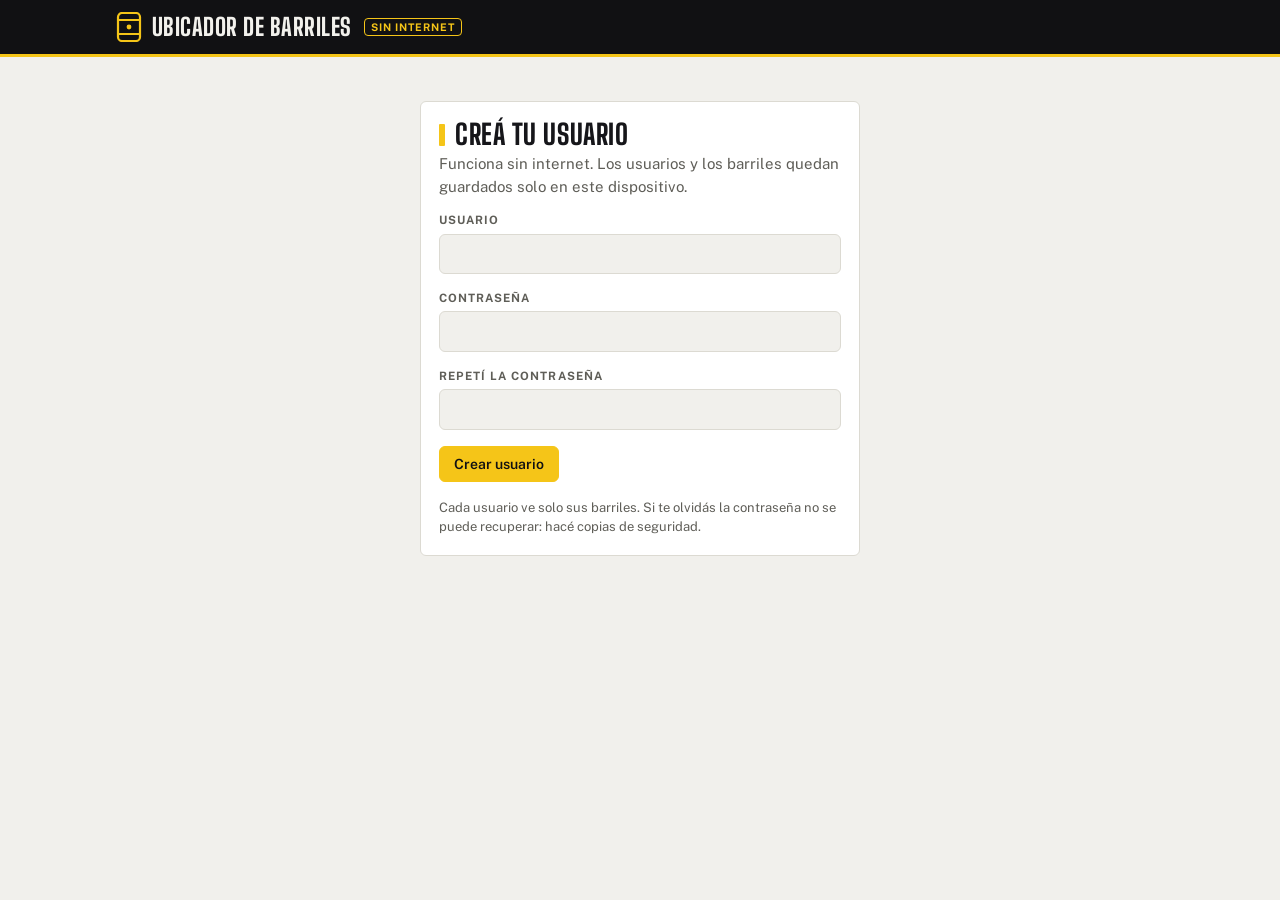
<file: local/index.html>
<!doctype html>
<html lang="es">
<head>
<meta charset="utf-8">
<meta name="viewport" content="width=device-width,initial-scale=1,viewport-fit=cover">
<title>Barriles Local</title>
<meta name="description" content="Dónde está cada barril y qué cerveza tiene. Funciona sin internet; los datos quedan en este dispositivo.">
<meta name="theme-color" content="#111113">
<link rel="manifest" href="manifest.webmanifest">
<link rel="icon" href="icons/icon-192.png" type="image/png">
<link rel="apple-touch-icon" href="icons/icon-180.png">
<meta name="apple-mobile-web-app-capable" content="yes">
<meta name="mobile-web-app-capable" content="yes">
<meta name="apple-mobile-web-app-title" content="Barriles Local">
<meta name="apple-mobile-web-app-status-bar-style" content="black">
<link rel="stylesheet" href="styles.css?v=8">
</head>
<body>
<header class="top">
  <div class="wrap">
    <a class="brand" href="./">
      <svg width="26" height="30" viewBox="0 0 26 30" aria-hidden="true"><rect x="2" y="1" width="22" height="28" rx="4" fill="none" stroke="currentColor" stroke-width="2.2"/><path d="M2 8h22M2 22h22" stroke="currentColor" stroke-width="2.2"/><circle cx="13" cy="15" r="2.4" fill="currentColor"/></svg>
      <span>Ubicador de Barriles<br><span class="bizname" id="bizName"></span></span>
      <span class="local-tag">Sin internet</span>
    </a>
    <nav class="tabs" aria-label="Secciones">
      <button type="button" data-tab="barriles" aria-current="true">Barriles</button>
      <button type="button" data-tab="etiquetas">Etiquetas QR</button>
      <button type="button" data-tab="ajustes">Ajustes</button>
    </nav>
    <form class="find" id="findForm">
      <input id="findInput" placeholder="Código de barril" aria-label="Buscar barril por código" autocomplete="off">
      <button class="btn primary sm" type="submit">Ver</button>
    </form>
    <div class="session">
      <button class="btn primary sm" type="button" id="btnScan" aria-label="Escanear el QR de un barril" title="Escanear QR"><svg width="16" height="16" viewBox="0 0 24 24" aria-hidden="true" fill="none" stroke="currentColor" stroke-width="2.2"><path d="M4 8V5a1 1 0 0 1 1-1h3M16 4h3a1 1 0 0 1 1 1v3M20 16v3a1 1 0 0 1-1 1h-3M8 20H5a1 1 0 0 1-1-1v-3"/><path d="M8 12h8"/></svg> Escanear</button>
      <button class="btn ghost-dark sm" type="button" id="btnInstalar" hidden>Instalar app</button>
      <span id="userBox" hidden><span id="userName" class="mail"></span> <button class="btn ghost-dark sm" type="button" id="btnSalir">Salir</button></span>
    </div>
  </div>
</header>

<main class="wrap">
  <div id="storeErr" class="notice danger" hidden>Este navegador no deja guardar datos (puede ser una ventana privada). Abrí la app en una ventana normal o instalala.</div>
  <div id="backupNote" class="notice backup-warn" hidden>
    <span id="backupMsg"></span>
    <button class="btn sm" type="button" id="backupNow">Hacer copia ahora</button>
  </div>

  <!-- INGRESO -->
  <section id="v-login" hidden>
    <div class="panel login-box">
      <div class="seg" id="loginTabs" role="group" aria-label="Ingresar o crear usuario">
        <button type="button" data-m="ingresar" aria-pressed="true">Ingresar</button>
        <button type="button" data-m="crear" aria-pressed="false">Crear usuario</button>
      </div>
      <h2 class="sec" id="lgTitle">Ingresar</h2>
      <p class="lead">Funciona sin internet. Los usuarios y los barriles quedan guardados solo en este dispositivo.</p>
      <p class="notice" id="lgLegacy" hidden></p>
      <form id="lgForm" class="stack" style="margin-top:14px">
        <label class="field"><span class="label">Usuario</span><input id="lgUser" required autocomplete="username" autocapitalize="none" spellcheck="false"></label>
        <label class="field"><span class="label">Contraseña</span><input id="lgPass" type="password" required autocomplete="current-password"></label>
        <label class="field" id="lgPass2Box" hidden><span class="label">Repetí la contraseña</span><input id="lgPass2" type="password" autocomplete="new-password"></label>
        <div class="row"><button class="btn primary" type="submit" id="lgSubmit">Ingresar</button><span id="lgErr" class="err"></span></div>
        <p class="muted" id="lgHint" style="margin:0"></p>
      </form>
    </div>
  </section>

  <!-- FICHA -->
  <section id="v-ficha" hidden></section>

  <!-- BARRILES -->
  <section id="v-barriles" hidden>
    <div class="row" style="justify-content:space-between;align-items:flex-end">
      <div>
        <h2 class="sec">Barriles</h2>
        <p class="lead">Dónde está cada barril y qué cerveza tiene. Todo queda guardado en este dispositivo.</p>
      </div>
      <span class="scan-slot" id="scanSlotB"></span>
      <button class="btn primary" type="button" id="btnNuevo">+ Nuevo barril</button>
    </div>

    <div class="panel" id="nuevoPanel" hidden style="margin-top:16px">
      <form id="nuevoForm" class="stack">
        <div class="grid-form">
          <label class="field"><span class="label">Código</span><input id="n-codigo" class="up" required placeholder="B-001" pattern="[A-Za-z0-9\-]+" title="Solo letras, números y guiones"></label>
          <label class="field"><span class="label">Capacidad</span><select id="n-litros"><option>20</option><option selected>30</option><option>50</option></select></label>
          <label class="field"><span class="label">Cerveza</span><input id="n-cerveza" class="up" list="dl-cervezas" placeholder="IPA, GOLDEN, STOUT…"></label>
          <label class="field"><span class="label">Cervecería / ubicación</span><input id="n-lugar" class="up" list="dl-lugares" placeholder="FÁBRICA"></label>
          <label class="field"><span class="label">Estado</span><select id="n-estado"></select></label>
        </div>
        <div class="row">
          <button class="btn primary" type="submit">Guardar barril</button>
          <button class="btn ghost" type="button" id="nuevoCancel">Cancelar</button>
          <span id="nuevoErr" class="err"></span>
        </div>
      </form>
    </div>

    <div class="summary" id="summary"></div>

    <div class="cols">
      <div class="stack" style="gap:10px">
        <div id="nuevoSlot" class="nuevo-slot"></div>
        <div class="row">
          <input id="filtro" class="filter" placeholder="Filtrar por código, cerveza o cervecería" aria-label="Filtrar barriles">
          <button class="btn ghost" type="button" id="limpiarFiltros" hidden>← Atrás</button>
        </div>
        <div class="tablebox">
          <table>
            <thead><tr><th>Barril</th><th>Cerveza</th><th>Ubicación</th><th>Estado</th><th>Actualizado</th></tr></thead>
            <tbody id="tbody"></tbody>
          </table>
          <div id="emptyList" class="empty" hidden></div>
        </div>
      </div>
      <aside class="panel">
        <div class="label" style="margin-bottom:6px">Barriles por ubicación</div>
        <div class="places" id="places"></div>
      </aside>
    </div>
  </section>

  <!-- ETIQUETAS -->
  <section id="v-etiquetas" hidden>
    <div class="noprint">
      <h2 class="sec">Etiquetas QR</h2>
      <p class="lead">Elegí cuáles imprimir (si no marcás ninguna, se imprimen todas) y tocá <b>Imprimir</b>: salen 12 por hoja A4. Sin internet, los QR se leen con el botón <b>Escanear</b> de esta app.</p>
      <div class="row" style="margin-top:16px">
        <label class="row" style="gap:6px;cursor:pointer"><input type="checkbox" id="selAll" class="chk"> Seleccionar todas</label>
        <span id="selCount" class="label"></span>
        <button class="btn primary" type="button" id="btnImprimir" style="margin-left:auto">Imprimir</button>
      </div>
    </div>
    <div class="labels" id="labels"></div>
    <div id="emptyLabels" class="empty" hidden><h3>Sin barriles</h3><p>Cargá barriles en la pestaña Barriles y acá aparecen sus etiquetas.</p></div>
  </section>

  <!-- AJUSTES -->
  <section id="v-ajustes" hidden>
    <h2 class="sec">Ajustes</h2>
    <p class="lead">Los datos viven solo en este dispositivo. Nadie más los ve, ni siquiera quien te instaló la app.</p>
    <div class="set-grid">
      <div class="panel">
        <h3 class="ph">Nombre de la cervecería</h3>
        <p>Aparece arriba, debajo del título.</p>
        <form id="bizForm" class="row"><input id="bizInput" class="filter" placeholder="Ej.: CERVECERÍA DEL VALLE" maxlength="60"><button class="btn primary" type="submit">Guardar</button></form>
      </div>
      <div class="panel">
        <h3 class="ph">Copia de seguridad</h3>
        <p>Guarda un archivo con todos los barriles y su historial. Mandalo a tu mail o a Drive: si perdés el celular, con ese archivo recuperás todo.</p>
        <button class="btn primary" type="button" id="btnBackup">Descargar copia</button>
        <p id="lastBackup" style="margin:10px 0 0;font-size:13px"></p>
      </div>
      <div class="panel">
        <h3 class="ph">Restaurar una copia</h3>
        <p>Reemplaza los datos de este dispositivo por los del archivo de copia.</p>
        <label class="btn" for="restoreFile" style="cursor:pointer">Elegir archivo…</label>
        <input type="file" id="restoreFile" accept=".json,application/json" hidden>
        <div class="confirm" id="restoreConfirm" hidden>
          <span id="restoreInfo"></span>
          <button class="btn primary sm" type="button" id="restoreYes">Reemplazar datos</button>
          <button class="btn ghost sm" type="button" id="restoreNo">Cancelar</button>
        </div>
        <span id="restoreErr" class="err"></span>
      </div>
      <div class="panel">
        <h3 class="ph">Planilla</h3>
        <p>Descarga todos los barriles en un archivo que se abre con Excel.</p>
        <button class="btn" type="button" id="btnCsv">Descargar planilla</button>
      </div>
      <div class="panel danger-zone">
        <h3 class="ph">Borrar todo</h3>
        <p>Elimina todos los barriles de este dispositivo. No se puede deshacer: hacé una copia antes.</p>
        <button class="btn danger" type="button" id="wipeAsk">Borrar todos los datos</button>
        <div class="confirm" id="wipeConfirm" hidden>
          <span>¿Seguro? Se borran <b id="wipeCount">0</b> barriles.</span>
          <button class="btn danger sm" type="button" id="wipeYes">Sí, borrar</button>
          <button class="btn ghost sm" type="button" id="wipeNo">Cancelar</button>
        </div>
      </div>
    </div>
  </section>

  <datalist id="dl-cervezas"></datalist>
  <datalist id="dl-lugares"></datalist>
</main>

<div class="scan" id="scanView" hidden role="dialog" aria-label="Escanear QR del barril">
  <video id="scanVideo" playsinline muted></video>
  <div class="scan-frame" aria-hidden="true"></div>
  <div class="scan-bar">
    <p id="scanMsg">Apuntá la cámara al QR del barril</p>
    <button class="btn primary" type="button" id="scanClose">Cerrar</button>
  </div>
</div>
<div class="toast" id="toast" hidden></div>

<script src="vendor/qrcode.min.js"></script>
<script src="vendor/jsQR.js" defer></script>
<script src="app.js?v=5"></script>
</body>
</html>
</file>
<file: local/styles.css>
/* Fuentes incluidas para que la app se vea igual sin internet */
@font-face{font-family:"Big Shoulders Display";font-weight:600;font-display:swap;src:url(fonts/big-shoulders-display-latin-600-normal.woff2) format("woff2")}
@font-face{font-family:"Big Shoulders Display";font-weight:800;font-display:swap;src:url(fonts/big-shoulders-display-latin-800-normal.woff2) format("woff2")}
@font-face{font-family:"Public Sans";font-weight:400;font-display:swap;src:url(fonts/public-sans-latin-400-normal.woff2) format("woff2")}
@font-face{font-family:"Public Sans";font-weight:500;font-display:swap;src:url(fonts/public-sans-latin-500-normal.woff2) format("woff2")}
@font-face{font-family:"Public Sans";font-weight:600;font-display:swap;src:url(fonts/public-sans-latin-600-normal.woff2) format("woff2")}
@font-face{font-family:"Public Sans";font-weight:700;font-display:swap;src:url(fonts/public-sans-latin-700-normal.woff2) format("woff2")}
@font-face{font-family:"IBM Plex Mono";font-weight:500;font-display:swap;src:url(fonts/ibm-plex-mono-latin-500-normal.woff2) format("woff2")}
@font-face{font-family:"IBM Plex Mono";font-weight:600;font-display:swap;src:url(fonts/ibm-plex-mono-latin-600-normal.woff2) format("woff2")}
/* Layout: app de depósito — barra negra con filo amarillo, ficha del barril como chapa negra, listas densas */
:root{
  --bg:#f1f0ec; --surface:#ffffff; --line:#dcdad2; --fg:#16161a; --muted:#5f5e58;
  --steel:#111113; --steel-fg:#f2f1ec;
  --amber:#f5c518; --amber-soft:#fdf3c4; --amber-fg:#111113; --amber-ink:#8a6a00;
  --ok:#2e7d4f; --ok-soft:#dcefe3; --warn:#9a5b00; --warn-soft:#f8e7c8; --info:#2f5f8a; --info-soft:#dde8f2; --off:#6b7177; --off-soft:#e5e7e9;
  --danger:#a3352a; --danger-soft:#f6dedb;
  --f-display:"Big Shoulders Display","Arial Narrow",Impact,sans-serif;
  --f-body:"Public Sans",system-ui,-apple-system,"Segoe UI",sans-serif;
  --f-mono:"IBM Plex Mono",ui-monospace,Menlo,Consolas,monospace;
  --r:6px; color-scheme:light;
}
@media (prefers-color-scheme:dark){:root{
  --bg:#0e0e10; --surface:#18181b; --line:#2c2c30; --fg:#ececea; --muted:#a3a29c;
  --steel:#050506; --steel-fg:#f2f1ec;
  --amber:#f5c518; --amber-soft:#2e2709; --amber-fg:#111113; --amber-ink:#f5c518;
  --ok:#6cc792; --ok-soft:#1d3327; --warn:#e5a94e; --warn-soft:#3a2c16; --info:#7fb0dc; --info-soft:#1c2c3a; --off:#a0a7ad; --off-soft:#2a3035;
  --danger:#e57a6e; --danger-soft:#3a1f1c; color-scheme:dark}}
*{box-sizing:border-box}
html{padding-top:env(safe-area-inset-top,0px);padding-bottom:env(safe-area-inset-bottom,0px)}
body{margin:0;background:var(--bg);color:var(--fg);font-family:var(--f-body);font-size:15px;line-height:1.5}
body::before{content:"";position:fixed;inset:0 0 auto;height:env(safe-area-inset-top,0px);z-index:10;background:var(--steel)}
[hidden]{display:none!important}
img{max-width:100%}
.wrap{max-width:1080px;margin:0 auto;padding-left:max(16px,env(safe-area-inset-left,0px));padding-right:max(16px,env(safe-area-inset-right,0px))}
header.top{background:var(--steel);color:var(--steel-fg);position:sticky;top:env(safe-area-inset-top,0px);z-index:5;border-bottom:3px solid var(--amber)}
header.top .wrap{display:flex;flex-wrap:wrap;align-items:center;gap:10px 18px;padding-block:12px}
.brand{font-family:var(--f-display);font-weight:800;font-size:24px;letter-spacing:.02em;text-transform:uppercase;line-height:1;display:flex;align-items:center;gap:10px;color:inherit;text-decoration:none}
.brand svg{color:var(--amber)}
nav.tabs{display:flex;gap:4px;flex-wrap:wrap}
nav.tabs button{background:transparent;color:var(--steel-fg);border:1px solid transparent;border-radius:var(--r);padding:6px 12px;font:600 14px var(--f-body);cursor:pointer;opacity:.75}
nav.tabs button[aria-current="true"]{opacity:1;color:var(--amber);border-color:color-mix(in srgb,var(--amber) 55%,transparent)}
nav.tabs button:hover{opacity:1}
form.find{margin-left:auto;display:flex;gap:6px;min-width:0}
form.find input{width:150px;max-width:40vw;background:color-mix(in srgb,var(--steel-fg) 10%,transparent);color:var(--steel-fg);border:1px solid color-mix(in srgb,var(--steel-fg) 25%,transparent);border-radius:var(--r);padding:6px 10px;font:500 14px var(--f-mono);text-transform:uppercase}
form.find input::placeholder{color:color-mix(in srgb,var(--steel-fg) 55%,transparent);text-transform:none;font-family:var(--f-body)}
.session{display:flex;gap:6px;align-items:center;flex-wrap:wrap}
.session .mail{font-size:13px;opacity:.8}
main{padding-block:24px 64px}
h1,h2,h3{text-wrap:balance;margin:0}
h2.sec{font-family:var(--f-display);font-weight:800;font-size:28px;text-transform:uppercase;letter-spacing:.02em;line-height:1.05;display:flex;align-items:center;gap:10px}
h2.sec::before{content:"";width:6px;height:.8em;background:var(--amber);border-radius:1px;flex:none}
.lead{color:var(--muted);margin:4px 0 0;max-width:62ch}
.label{font-size:11.5px;font-weight:700;letter-spacing:.09em;text-transform:uppercase;color:var(--muted)}
.mono{font-family:var(--f-mono)}
.err{color:var(--danger);font-size:14px}
.btn{display:inline-flex;align-items:center;gap:6px;border-radius:var(--r);padding:9px 14px;font:600 14px var(--f-body);cursor:pointer;border:1px solid var(--line);background:var(--surface);color:var(--fg);text-decoration:none}
.btn.sm{padding:6px 12px}
.btn.primary{background:var(--amber);border-color:var(--amber);color:var(--amber-fg)}
.btn.ghost{background:transparent}
.btn.ghost-dark{background:transparent;color:var(--steel-fg);border-color:color-mix(in srgb,var(--steel-fg) 30%,transparent)}
.btn.danger{color:var(--danger);border-color:var(--danger);background:transparent}
.btn:disabled{opacity:.5;cursor:not-allowed}
button:focus-visible,input:focus-visible,select:focus-visible,textarea:focus-visible,a:focus-visible{outline:2px solid var(--amber-ink);outline-offset:2px}
.field{display:flex;flex-direction:column;gap:4px;min-width:0}
.field input,.field select,.field textarea,.filter{font:inherit;color:var(--fg);background:var(--bg);border:1px solid var(--line);border-radius:var(--r);padding:8px 10px;width:100%}
.filter{flex:1;min-width:160px;width:auto;background:var(--surface)}
.field textarea{resize:vertical;min-height:60px}
.up{text-transform:uppercase}
.chk{width:18px;height:18px;accent-color:var(--amber)}
.grid-form{display:grid;grid-template-columns:repeat(auto-fit,minmax(170px,1fr));gap:12px}
.panel{background:var(--surface);border:1px solid var(--line);border-radius:var(--r);padding:18px}
.row{display:flex;gap:12px;flex-wrap:wrap;align-items:center}
.stack{display:flex;flex-direction:column;gap:16px}
.pill{display:inline-flex;align-items:center;gap:6px;border-radius:999px;padding:2px 10px;font-size:12.5px;font-weight:700;white-space:nowrap}
.pill::before{content:"";width:7px;height:7px;border-radius:50%;background:currentColor}
.st-servicio{background:var(--ok-soft);color:var(--ok)}
.st-retirar{background:var(--warn-soft);color:var(--warn)}
.st-fabrica{background:var(--info-soft);color:var(--info)}
.st-limpieza{background:var(--off-soft);color:var(--off)}
.toast{position:fixed;left:50%;transform:translateX(-50%);bottom:calc(20px + env(safe-area-inset-bottom,0px));background:var(--steel);color:var(--steel-fg);padding:10px 16px;border-radius:var(--r);font-weight:600;z-index:20;max-width:calc(100% - 32px)}
.notice{border-left:3px solid var(--amber-ink);background:var(--amber-soft);padding:10px 14px;border-radius:0 var(--r) var(--r) 0;font-size:14px;margin-bottom:16px}
.notice.danger{border-color:var(--danger);background:var(--danger-soft)}

.summary{display:grid;grid-template-columns:repeat(4,minmax(0,1fr));gap:10px;margin:18px 0}
.sum{background:var(--surface);border:1px solid var(--line);border-radius:var(--r);padding:12px 14px;cursor:pointer;text-align:left;font:inherit;color:inherit}
.sum[aria-pressed="true"]{border-color:var(--amber);box-shadow:inset 0 0 0 1px var(--amber)}
.sum b{display:block;font-family:var(--f-display);font-size:34px;line-height:1;font-variant-numeric:tabular-nums}
@media (max-width:640px){.summary{grid-template-columns:repeat(2,minmax(0,1fr))}}
.cols{display:grid;grid-template-columns:minmax(0,1fr) 280px;gap:20px;align-items:start}
@media (max-width:860px){.cols{grid-template-columns:minmax(0,1fr)}}
.tablebox{overflow-x:auto;background:var(--surface);border:1px solid var(--line);border-radius:var(--r)}
table{width:100%;border-collapse:collapse;font-size:14px}
th{text-align:left;font-size:11.5px;letter-spacing:.08em;text-transform:uppercase;color:var(--muted);font-weight:700;padding:10px 12px;border-bottom:1px solid var(--line);white-space:nowrap}
td{padding:10px 12px;border-bottom:1px solid var(--line);vertical-align:middle}
tr:last-child td{border-bottom:0}
tbody tr{cursor:pointer}
tbody tr:hover td{background:color-mix(in srgb,var(--amber) 12%,transparent)}
td.code{border-left:3px solid transparent}
tbody tr:hover td.code{border-left-color:var(--amber)}
td.code{font-family:var(--f-mono);font-weight:600;white-space:nowrap}
td .sub{display:block;color:var(--muted);font-size:12.5px;font-family:var(--f-body)}
.places{display:flex;flex-direction:column}
.places button{display:flex;justify-content:space-between;gap:10px;padding:8px 0;border:0;border-bottom:1px solid var(--line);background:none;color:var(--fg);font:inherit;cursor:pointer;text-align:left}
.places button:last-child{border-bottom:0}
.places button[aria-pressed="true"]{color:var(--amber-ink);font-weight:700}
.places span.n{font-family:var(--f-mono);color:var(--muted);font-variant-numeric:tabular-nums}
.empty{text-align:center;padding:40px 20px;color:var(--muted)}
.empty h3{font-family:var(--f-display);font-size:24px;text-transform:uppercase;color:var(--fg);margin-bottom:6px}

.back{background:none;border:0;color:var(--muted);font:600 14px var(--f-body);cursor:pointer;padding:0;margin-bottom:14px}
.plate{background:var(--steel);color:var(--steel-fg);border-radius:10px;padding:22px 22px 20px;position:relative;overflow:hidden;border-top:4px solid var(--amber)}
.plate::after{content:"";position:absolute;inset:0;background:repeating-linear-gradient(90deg,transparent 0 46px,color-mix(in srgb,var(--steel-fg) 5%,transparent) 46px 48px);pointer-events:none}
.plate .code{font-family:var(--f-mono);font-weight:600;font-size:15px;letter-spacing:.12em;color:var(--amber)}
.plate .where{color:var(--amber);font-family:var(--f-display);font-weight:800;text-transform:uppercase;font-size:clamp(36px,8vw,60px);line-height:.95;margin:8px 0 6px;overflow-wrap:anywhere}
.plate .beer{font-size:19px;font-weight:600}
.plate .meta{display:flex;flex-wrap:wrap;gap:8px 18px;margin-top:16px;font-size:13.5px;color:color-mix(in srgb,var(--steel-fg) 75%,transparent);position:relative;z-index:1}
.plate .meta b{color:var(--steel-fg);font-weight:600}
.fgrid{display:grid;grid-template-columns:minmax(0,1.1fr) minmax(0,.9fr);gap:20px;margin-top:20px;align-items:start}
@media (max-width:760px){.fgrid{grid-template-columns:minmax(0,1fr)}}
.hist{list-style:none;margin:0;padding:0;display:flex;flex-direction:column}
.hist li{display:grid;grid-template-columns:86px minmax(0,1fr);gap:10px;padding:10px 0;border-bottom:1px solid var(--line);font-size:14px}
.hist li:last-child{border-bottom:0}
.hist time{font-family:var(--f-mono);font-size:12.5px;color:var(--muted)}
.hist .who{color:var(--muted);font-size:12.5px}

.labels{display:grid;grid-template-columns:repeat(auto-fill,minmax(170px,1fr));gap:14px;margin-top:16px}
.lab{background:#fff;color:#111;border:1px solid var(--line);border-radius:var(--r);padding:12px;display:flex;flex-direction:column;align-items:center;gap:6px;position:relative;break-inside:avoid}
.lab input{position:absolute;top:8px;left:8px}
.lab .q{width:130px;height:130px}
.lab .q canvas,.lab .q img{width:130px!important;height:130px!important}
.lab .c{font-family:var(--f-mono);font-weight:600;font-size:16px;letter-spacing:.08em}
.lab .s{font-size:11px;color:#555;text-align:center}

@media print{
  @page{size:A4;margin:10mm}
  html,body{background:#fff!important;color:#000!important;padding:0}
  body::before,header.top,.noprint,.toast,#setup,#errBox{display:none!important}
  main{padding:0}
  .wrap{max-width:none;padding:0}
  .labels{grid-template-columns:repeat(3,1fr);gap:0;margin:0}
  .lab{border:1px dashed #999;border-radius:0;height:69mm;justify-content:center}
  .lab input{display:none}
  .lab.skip{display:none}
  .lab .q,.lab .q canvas,.lab .q img{width:42mm!important;height:42mm!important}
}

/* Escáner */
.scan{position:fixed;inset:0;z-index:30;background:#000;display:flex;flex-direction:column}
.scan video{flex:1;min-height:0;width:100%;object-fit:cover;background:#000}
.scan-frame{position:absolute;left:50%;top:42%;width:min(68vw,300px);aspect-ratio:1;max-width:100%;transform:translate(-50%,-50%);border:3px solid var(--amber);border-radius:14px;box-shadow:0 0 0 100vmax rgba(0,0,0,.45);pointer-events:none}
.scan-bar{background:var(--steel);color:var(--steel-fg);border-top:3px solid var(--amber);display:flex;gap:12px;align-items:center;justify-content:space-between;padding-block:14px calc(14px + env(safe-area-inset-bottom,0px));padding-left:max(16px,env(safe-area-inset-left,0px));padding-right:max(16px,env(safe-area-inset-right,0px))}
.scan-bar p{margin:0;font-weight:600;min-width:0}
.chip{align-self:flex-start;display:inline-block;font:500 13.5px var(--f-body);color:var(--fg);background:var(--amber-soft);border:1px dashed var(--amber-ink);border-radius:999px;padding:6px 12px;cursor:pointer;max-width:100%;text-align:left}
.chip.on{border-style:solid;background:var(--amber);color:var(--amber-fg)}
#btnScan{font-size:14.5px}
@media (max-width:520px){#btnScan{order:-1;margin-left:auto}}
tbody tr.demo td{color:var(--muted)}
tbody tr.demo td.code::after{content:"EJEMPLO";display:block;font:700 10px var(--f-body);letter-spacing:.1em;color:var(--amber-ink)}
.admin{font:700 10.5px var(--f-body);letter-spacing:.1em;text-transform:uppercase;background:var(--amber);color:var(--amber-fg);border-radius:4px;padding:2px 6px}
td.cuenta{color:var(--muted);font-size:13px}


/* Control (administrador) */
.kpis{display:grid;grid-template-columns:repeat(4,minmax(0,1fr));gap:10px;margin:18px 0 20px}
@media (max-width:640px){.kpis{grid-template-columns:repeat(2,minmax(0,1fr))}}
.kpi{background:var(--steel);color:var(--steel-fg);border-radius:var(--r);padding:14px 16px;border-top:3px solid var(--amber);min-width:0}
.kpi .label{color:color-mix(in srgb,var(--steel-fg) 65%,transparent)}
.kpi b{display:block;font-family:var(--f-display);font-weight:800;font-size:40px;line-height:1.05;font-variant-numeric:tabular-nums}
.kpi span{display:block;font-size:12.5px;color:color-mix(in srgb,var(--steel-fg) 70%,transparent);min-height:1.2em}
.kpi.warn b{color:var(--amber)}
.ctl-grid{display:grid;grid-template-columns:minmax(0,1.6fr) minmax(0,1fr);gap:20px;align-items:start}
@media (max-width:860px){.ctl-grid{grid-template-columns:minmax(0,1fr)}}
.ph{font-size:17px;margin-bottom:10px}
.hint{color:var(--muted);font-size:13px;margin:8px 0 0}
.muted{color:var(--muted);font-size:13px}
.tablebox.flat{border:0;border-radius:0}
th.num,td.num{text-align:right;font-variant-numeric:tabular-nums}
td.num.w{color:var(--warn);font-weight:700}
tr.cli.sel td{background:var(--amber-soft)}
tr.det td{background:var(--bg);padding:8px}
.mini{display:flex;flex-direction:column;gap:4px;margin-top:12px;padding:10px;background:var(--bg);border-radius:var(--r)}
.mini button{display:grid;grid-template-columns:80px minmax(0,1fr) minmax(0,.7fr) auto;gap:10px;align-items:center;text-align:left;background:var(--surface);border:1px solid var(--line);border-radius:var(--r);padding:6px 10px;font:inherit;font-size:13.5px;color:var(--fg);cursor:pointer}
.mini button:hover{border-color:var(--amber)}
@media (max-width:520px){.mini button{grid-template-columns:70px minmax(0,1fr)}.mini button span:nth-child(3){display:none}.mini button .pill{grid-column:2;justify-self:start}}
.alerts{list-style:none;margin:0;padding:0;display:flex;flex-direction:column;gap:8px}
.alerts li button{width:100%;text-align:left;background:var(--warn-soft);border:0;border-left:3px solid var(--warn);border-radius:0 var(--r) var(--r) 0;padding:8px 12px;font:inherit;font-size:14px;color:var(--fg);cursor:pointer}
.alerts li.ok{background:var(--ok-soft);color:var(--fg);border-left:3px solid var(--ok);border-radius:0 var(--r) var(--r) 0;padding:10px 12px;font-size:14px}
.who{color:var(--muted);font-size:12.5px}
.lnk{background:none;border:0;padding:0;color:var(--fg);font-weight:600;cursor:pointer;text-decoration:underline;text-decoration-color:var(--amber);text-underline-offset:3px}

/* Versión local */
.local-tag{font:700 10.5px var(--f-body);letter-spacing:.1em;text-transform:uppercase;border:1px solid var(--amber);color:var(--amber);border-radius:4px;padding:2px 6px;margin-left:2px}
.bizname{font:600 13px var(--f-body);color:color-mix(in srgb,var(--steel-fg) 75%,transparent);text-transform:none;letter-spacing:0}
.set-grid{display:grid;grid-template-columns:repeat(auto-fit,minmax(260px,1fr));gap:16px;margin-top:16px}
.set-grid .panel p{margin:4px 0 12px;color:var(--muted);font-size:14px}
.danger-zone{border-color:color-mix(in srgb,var(--danger) 40%,var(--line))}
.confirm{display:flex;gap:8px;flex-wrap:wrap;align-items:center;margin-top:8px}
.backup-warn{display:flex;gap:10px;align-items:center;justify-content:space-between;flex-wrap:wrap}

.places-total{display:flex;justify-content:space-between;align-items:center;gap:10px;padding:10px 14px;margin-top:12px;background:var(--amber);color:var(--amber-fg);border-radius:var(--r);font-weight:800;text-transform:uppercase;letter-spacing:.04em;font-size:14px}
.places-total .n{font-family:var(--f-display);font-weight:800;font-size:30px;line-height:1;color:var(--amber-fg);font-variant-numeric:tabular-nums}
.places .places-total span.n{color:var(--amber-fg)}

/* Usuarios (versión local) */
.login-box{max-width:440px;margin:20px auto}
.seg{display:flex;gap:4px;background:var(--bg);border:1px solid var(--line);border-radius:var(--r);padding:3px;margin-bottom:16px}
.seg button{flex:1;border:0;background:transparent;color:var(--muted);font:600 14px var(--f-body);padding:7px 10px;border-radius:4px;cursor:pointer}
.seg button[aria-pressed="true"]{background:var(--amber);color:var(--amber-fg)}
.muted{color:var(--muted);font-size:13px}
body.sin-sesion nav.tabs, body.sin-sesion form.find, body.sin-sesion #btnScan{display:none}

/* Celular: sin zoom al escribir, sin corrimiento lateral y tabla que entra en la pantalla */
html,body{max-width:100%;overflow-x:hidden;overflow-x:clip}
body{overscroll-behavior-x:none}
@media (max-width:768px){
  input,select,textarea,form.find input{font-size:16px!important}
}
@media (max-width:560px){
  .tablebox table{font-size:13.5px}
  .tablebox th,.tablebox td{padding:9px 8px}
  .tablebox th:first-child,.tablebox td:first-child{padding-left:12px}
  .tablebox th:last-child,.tablebox td:last-child{padding-right:12px}
  #v-barriles .tablebox th:nth-last-child(1),#v-barriles .tablebox td:nth-last-child(1){display:none}
  #v-barriles .tablebox td .pill{font-size:11.5px;padding:2px 8px;white-space:normal}
  button.sort::after{display:none}
  button.sort.on::after{display:inline}
}
@media (max-width:560px){#v-barriles .tablebox th,#v-barriles .tablebox td{padding:9px 6px;overflow-wrap:anywhere}#v-barriles .tablebox th{font-size:10.5px;letter-spacing:.05em}#v-barriles td.code{font-size:13px}}

/* Botón Escanear: redondo, flotante, al alcance del pulgar */
#btnScan{position:fixed;z-index:15;right:calc(18px + env(safe-area-inset-right,0px));bottom:calc(18px + env(safe-area-inset-bottom,0px));width:76px;height:76px;padding:0;border-radius:50%;flex-direction:column;justify-content:center;gap:3px;font:800 11px var(--f-body);letter-spacing:.04em;text-transform:uppercase;background:var(--amber);color:var(--amber-fg);border:3px solid var(--steel);box-shadow:0 6px 18px rgba(0,0,0,.35),0 0 0 2px var(--amber);order:0;margin:0}
#btnScan svg{width:30px;height:30px;stroke-width:2.4}
#btnScan:active{transform:scale(.94)}
#btnScan:focus-visible{outline:3px solid var(--fg);outline-offset:3px}
main{padding-bottom:120px}
body.sin-sesion #btnScan{display:none}
#btnScan{width:80px;height:80px;font-size:10px;letter-spacing:.02em;line-height:1;white-space:nowrap}

/* Celular: botón Escanear junto al título, "Nuevo barril" arriba del buscador */
.scan-slot{display:none}
.nuevo-slot:empty{display:none}
@media (max-width:560px){
  .scan-slot{display:block;flex:none;align-self:center}
  #btnScan.inline{position:static;width:72px;height:72px;font-size:9.5px;box-shadow:0 3px 10px rgba(0,0,0,.25),0 0 0 2px var(--amber)}
  #v-barriles > .row:first-child, #v-control > .row:first-child{flex-wrap:nowrap;align-items:center}
  #v-barriles > .row:first-child > div:first-child, #v-control > .row:first-child > div:first-child{min-width:0;flex:1}
}
</file>
